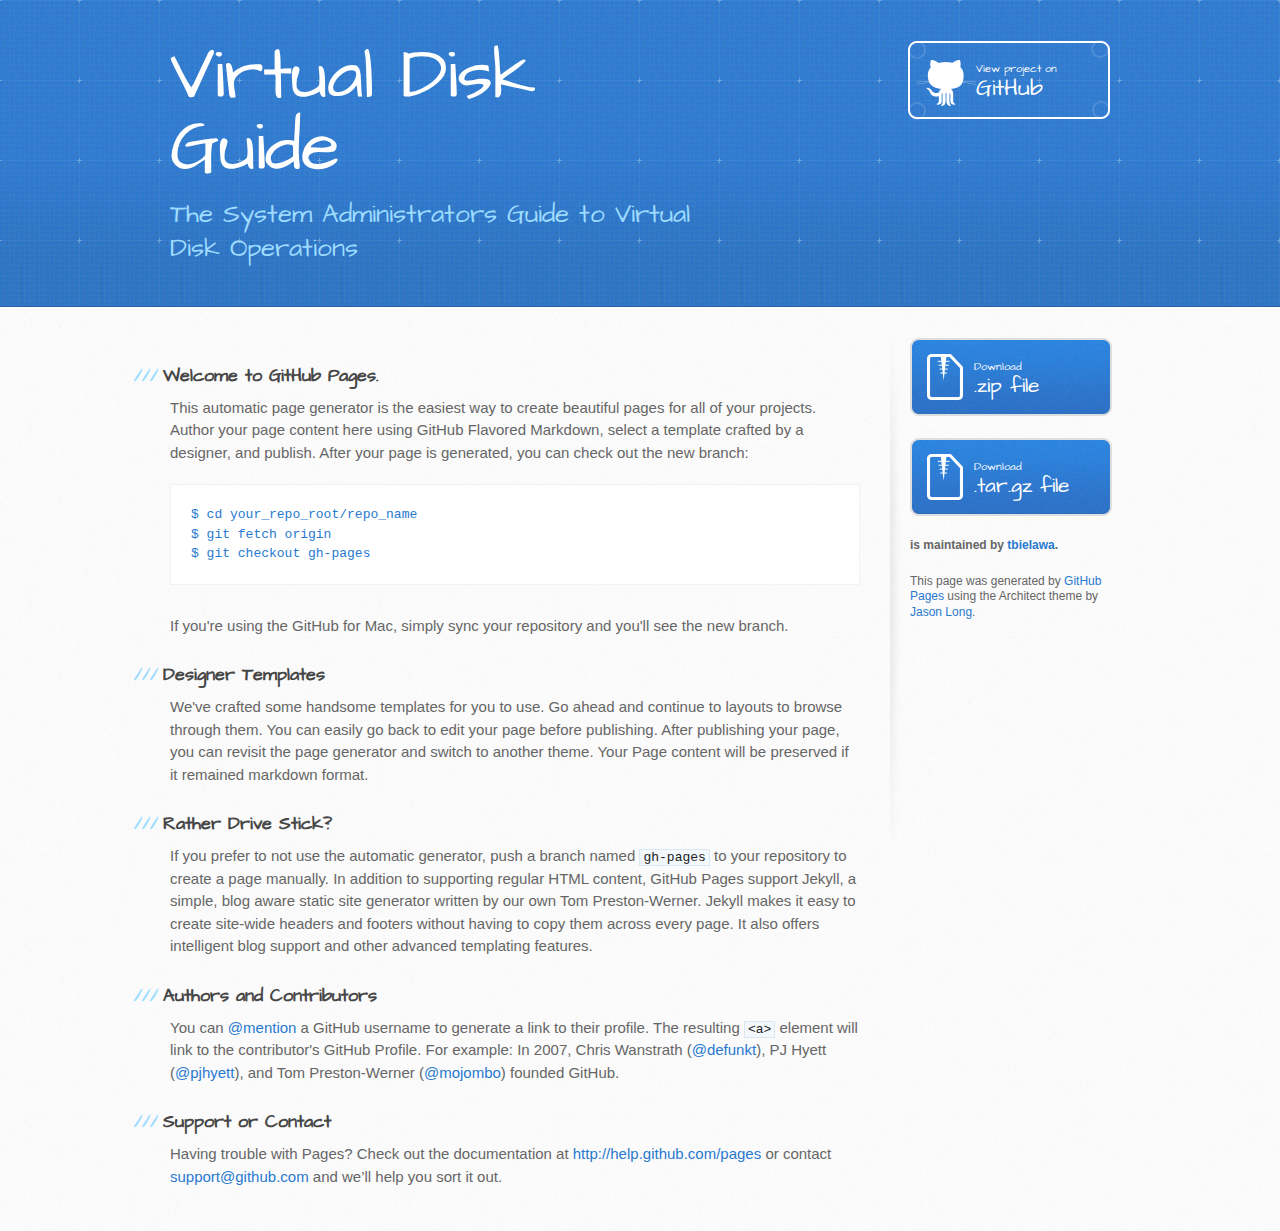
<file: index.html>
<!DOCTYPE html>
<html>
  <head>
    <meta charset='utf-8'>
    <meta http-equiv="X-UA-Compatible" content="chrome=1">
    <meta name="viewport" content="width=device-width, initial-scale=1, maximum-scale=1">
    <link href='https://fonts.googleapis.com/css?family=Architects+Daughter' rel='stylesheet' type='text/css'>
    <link rel="stylesheet" type="text/css" href="stylesheets/stylesheet.css" media="screen" />
    <link rel="stylesheet" type="text/css" href="stylesheets/pygment_trac.css" media="screen" />
    <link rel="stylesheet" type="text/css" href="stylesheets/print.css" media="print" />

    <!--[if lt IE 9]>
    <script src="//html5shiv.googlecode.com/svn/trunk/html5.js"></script>
    <![endif]-->

    <title>Virtual Disk Guide by tbielawa</title>
  </head>

  <body>
    <header>
      <div class="inner">
        <h1>Virtual Disk Guide</h1>
        <h2>The System Administrators Guide to Virtual Disk Operations</h2>
        <a href="https://github.com/tbielawa/Virtual-Disk-Guide" class="button"><small>View project on</small>GitHub</a>
      </div>
    </header>

    <div id="content-wrapper">
      <div class="inner clearfix">
        <section id="main-content">
          <h3>Welcome to GitHub Pages.</h3>

<p>This automatic page generator is the easiest way to create beautiful pages for all of your projects. Author your page content here using GitHub Flavored Markdown, select a template crafted by a designer, and publish. After your page is generated, you can check out the new branch:</p>

<pre><code>$ cd your_repo_root/repo_name
$ git fetch origin
$ git checkout gh-pages
</code></pre>

<p>If you're using the GitHub for Mac, simply sync your repository and you'll see the new branch.</p>

<h3>Designer Templates</h3>

<p>We've crafted some handsome templates for you to use. Go ahead and continue to layouts to browse through them. You can easily go back to edit your page before publishing. After publishing your page, you can revisit the page generator and switch to another theme. Your Page content will be preserved if it remained markdown format.</p>

<h3>Rather Drive Stick?</h3>

<p>If you prefer to not use the automatic generator, push a branch named <code>gh-pages</code> to your repository to create a page manually. In addition to supporting regular HTML content, GitHub Pages support Jekyll, a simple, blog aware static site generator written by our own Tom Preston-Werner. Jekyll makes it easy to create site-wide headers and footers without having to copy them across every page. It also offers intelligent blog support and other advanced templating features.</p>

<h3>Authors and Contributors</h3>

<p>You can <a href="https://github.com/blog/821" class="user-mention">@mention</a> a GitHub username to generate a link to their profile. The resulting <code>&lt;a&gt;</code> element will link to the contributor's GitHub Profile. For example: In 2007, Chris Wanstrath (<a href="https://github.com/defunkt" class="user-mention">@defunkt</a>), PJ Hyett (<a href="https://github.com/pjhyett" class="user-mention">@pjhyett</a>), and Tom Preston-Werner (<a href="https://github.com/mojombo" class="user-mention">@mojombo</a>) founded GitHub.</p>

<h3>Support or Contact</h3>

<p>Having trouble with Pages? Check out the documentation at <a href="http://help.github.com/pages">http://help.github.com/pages</a> or contact <a href="mailto:support@github.com">support@github.com</a> and we’ll help you sort it out.</p>
        </section>

        <aside id="sidebar">
          <a href="https://github.com/tbielawa/Virtual-Disk-Guide/zipball/master" class="button">
            <small>Download</small>
            .zip file
          </a>
          <a href="https://github.com/tbielawa/Virtual-Disk-Guide/tarball/master" class="button">
            <small>Download</small>
            .tar.gz file
          </a>

          <p class="repo-owner"><a href="https://github.com/tbielawa/Virtual-Disk-Guide"></a> is maintained by <a href="https://github.com/tbielawa">tbielawa</a>.</p>

          <p>This page was generated by <a href="pages.github.com">GitHub Pages</a> using the Architect theme by <a href="http://twitter.com/jasonlong">Jason Long</a>.</p>
        </aside>
      </div>
    </div>

  
  </body>
</html>
</file>
<file: stylesheets/pygment_trac.css>
.highlight  { background: #ffffff; }
.highlight .c { color: #999988; font-style: italic } /* Comment */
.highlight .err { color: #a61717; background-color: #e3d2d2 } /* Error */
.highlight .k { font-weight: bold } /* Keyword */
.highlight .o { font-weight: bold } /* Operator */
.highlight .cm { color: #999988; font-style: italic } /* Comment.Multiline */
.highlight .cp { color: #999999; font-weight: bold } /* Comment.Preproc */
.highlight .c1 { color: #999988; font-style: italic } /* Comment.Single */
.highlight .cs { color: #999999; font-weight: bold; font-style: italic } /* Comment.Special */
.highlight .gd { color: #000000; background-color: #ffdddd } /* Generic.Deleted */
.highlight .gd .x { color: #000000; background-color: #ffaaaa } /* Generic.Deleted.Specific */
.highlight .ge { font-style: italic } /* Generic.Emph */
.highlight .gr { color: #aa0000 } /* Generic.Error */
.highlight .gh { color: #999999 } /* Generic.Heading */
.highlight .gi { color: #000000; background-color: #ddffdd } /* Generic.Inserted */
.highlight .gi .x { color: #000000; background-color: #aaffaa } /* Generic.Inserted.Specific */
.highlight .go { color: #888888 } /* Generic.Output */
.highlight .gp { color: #555555 } /* Generic.Prompt */
.highlight .gs { font-weight: bold } /* Generic.Strong */
.highlight .gu { color: #800080; font-weight: bold; } /* Generic.Subheading */
.highlight .gt { color: #aa0000 } /* Generic.Traceback */
.highlight .kc { font-weight: bold } /* Keyword.Constant */
.highlight .kd { font-weight: bold } /* Keyword.Declaration */
.highlight .kn { font-weight: bold } /* Keyword.Namespace */
.highlight .kp { font-weight: bold } /* Keyword.Pseudo */
.highlight .kr { font-weight: bold } /* Keyword.Reserved */
.highlight .kt { color: #445588; font-weight: bold } /* Keyword.Type */
.highlight .m { color: #009999 } /* Literal.Number */
.highlight .s { color: #d14 } /* Literal.String */
.highlight .na { color: #008080 } /* Name.Attribute */
.highlight .nb { color: #0086B3 } /* Name.Builtin */
.highlight .nc { color: #445588; font-weight: bold } /* Name.Class */
.highlight .no { color: #008080 } /* Name.Constant */
.highlight .ni { color: #800080 } /* Name.Entity */
.highlight .ne { color: #990000; font-weight: bold } /* Name.Exception */
.highlight .nf { color: #990000; font-weight: bold } /* Name.Function */
.highlight .nn { color: #555555 } /* Name.Namespace */
.highlight .nt { color: #000080 } /* Name.Tag */
.highlight .nv { color: #008080 } /* Name.Variable */
.highlight .ow { font-weight: bold } /* Operator.Word */
.highlight .w { color: #bbbbbb } /* Text.Whitespace */
.highlight .mf { color: #009999 } /* Literal.Number.Float */
.highlight .mh { color: #009999 } /* Literal.Number.Hex */
.highlight .mi { color: #009999 } /* Literal.Number.Integer */
.highlight .mo { color: #009999 } /* Literal.Number.Oct */
.highlight .sb { color: #d14 } /* Literal.String.Backtick */
.highlight .sc { color: #d14 } /* Literal.String.Char */
.highlight .sd { color: #d14 } /* Literal.String.Doc */
.highlight .s2 { color: #d14 } /* Literal.String.Double */
.highlight .se { color: #d14 } /* Literal.String.Escape */
.highlight .sh { color: #d14 } /* Literal.String.Heredoc */
.highlight .si { color: #d14 } /* Literal.String.Interpol */
.highlight .sx { color: #d14 } /* Literal.String.Other */
.highlight .sr { color: #009926 } /* Literal.String.Regex */
.highlight .s1 { color: #d14 } /* Literal.String.Single */
.highlight .ss { color: #990073 } /* Literal.String.Symbol */
.highlight .bp { color: #999999 } /* Name.Builtin.Pseudo */
.highlight .vc { color: #008080 } /* Name.Variable.Class */
.highlight .vg { color: #008080 } /* Name.Variable.Global */
.highlight .vi { color: #008080 } /* Name.Variable.Instance */
.highlight .il { color: #009999 } /* Literal.Number.Integer.Long */

.type-csharp .highlight .k { color: #0000FF }
.type-csharp .highlight .kt { color: #0000FF }
.type-csharp .highlight .nf { color: #000000; font-weight: normal }
.type-csharp .highlight .nc { color: #2B91AF }
.type-csharp .highlight .nn { color: #000000 }
.type-csharp .highlight .s { color: #A31515 }
.type-csharp .highlight .sc { color: #A31515 }
</file>
<file: stylesheets/print.css>
html, body, div, span, applet, object, iframe,
h1, h2, h3, h4, h5, h6, p, blockquote, pre,
a, abbr, acronym, address, big, cite, code,
del, dfn, em, img, ins, kbd, q, s, samp,
small, strike, strong, sub, sup, tt, var,
b, u, i, center,
dl, dt, dd, ol, ul, li,
fieldset, form, label, legend,
table, caption, tbody, tfoot, thead, tr, th, td,
article, aside, canvas, details, embed, 
figure, figcaption, footer, header, hgroup, 
menu, nav, output, ruby, section, summary,
time, mark, audio, video {
  margin: 0;
  padding: 0;
  border: 0;
  font-size: 100%;
  font: inherit;
  vertical-align: baseline;
}
/* HTML5 display-role reset for older browsers */
article, aside, details, figcaption, figure, 
footer, header, hgroup, menu, nav, section {
  display: block;
}
body {
  line-height: 1;
}
ol, ul {
  list-style: none;
}
blockquote, q {
  quotes: none;
}
blockquote:before, blockquote:after,
q:before, q:after {
  content: '';
  content: none;
}
table {
  border-collapse: collapse;
  border-spacing: 0;
}
body {
  font-size: 13px;
  line-height: 1.5; 
  font-family: 'Helvetica Neue', Helvetica, Arial, serif;
  color: #000;
}

a {
  color: #d5000d;
  font-weight: bold;
}

header {
  padding-top: 35px;
  padding-bottom: 10px;
}

header h1 {
  font-weight: bold;
  letter-spacing: -1px;
  font-size: 48px;
  color: #303030;
  line-height: 1.2;
}

header h2 {
  letter-spacing: -1px;
  font-size: 24px;
  color: #aaa;
  font-weight: normal;
  line-height: 1.3;
}
#downloads {
  display: none;
}
#main_content {
  padding-top: 20px;
}

code, pre {
  font-family: Monaco, "Bitstream Vera Sans Mono", "Lucida Console", Terminal;
  color: #222;
  margin-bottom: 30px;
  font-size: 12px;
}

code {
  padding: 0 3px;
}

pre {
  border: solid 1px #ddd;
  padding: 20px;
  overflow: auto;
}
pre code {
  padding: 0;
}

ul, ol, dl {
  margin-bottom: 20px;
}


/* COMMON STYLES */

table {
  width: 100%;
  border: 1px solid #ebebeb;
}

th {
  font-weight: 500;
}

td {
  border: 1px solid #ebebeb;
  text-align: center; 
  font-weight: 300;
}

form {
  background: #f2f2f2;
  padding: 20px;
  
}


/* GENERAL ELEMENT TYPE STYLES */

h1 {
  font-size: 2.8em;
} 

h2 {
  font-size: 22px;
  font-weight: bold;
  color: #303030;
  margin-bottom: 8px;
} 

h3 {
  color: #d5000d;
  font-size: 18px;
  font-weight: bold;
  margin-bottom: 8px;
} 
 
h4 {
  font-size: 16px;
  color: #303030;
  font-weight: bold;
} 

h5 {
  font-size: 1em;
  color: #303030;
} 

h6 {
  font-size: .8em;
  color: #303030;
} 

p {
  font-weight: 300;
  margin-bottom: 20px;
}
 
a {
  text-decoration: none;
}

p a {
  font-weight: 400;
}

blockquote {
  font-size: 1.6em;
  border-left: 10px solid #e9e9e9;
  margin-bottom: 20px;
  padding: 0 0 0 30px;
}

ul li {
  list-style: disc inside;
  padding-left: 20px;
}

ol li {
  list-style: decimal inside;
  padding-left: 3px;
}

dl dd {
  font-style: italic;
  font-weight: 100;
}

footer {
  margin-top: 40px;
  padding-top: 20px;
  padding-bottom: 30px;
  font-size: 13px;
  color: #aaa;
}

footer a {
  color: #666;
}

/* MISC */
.clearfix:after {
  clear: both;
  content: '.';
  display: block;
  visibility: hidden;
  height: 0;
}

.clearfix {display: inline-block;}
* html .clearfix {height: 1%;}
.clearfix {display: block;}
</file>
<file: stylesheets/stylesheet.css>
/* http://meyerweb.com/eric/tools/css/reset/ 
   v2.0 | 20110126
   License: none (public domain)
*/
html, body, div, span, applet, object, iframe,
h1, h2, h3, h4, h5, h6, p, blockquote, pre,
a, abbr, acronym, address, big, cite, code,
del, dfn, em, img, ins, kbd, q, s, samp,
small, strike, strong, sub, sup, tt, var,
b, u, i, center,
dl, dt, dd, ol, ul, li,
fieldset, form, label, legend,
table, caption, tbody, tfoot, thead, tr, th, td,
article, aside, canvas, details, embed, 
figure, figcaption, footer, header, hgroup, 
menu, nav, output, ruby, section, summary,
time, mark, audio, video {
	margin: 0;
	padding: 0;
	border: 0;
	font-size: 100%;
	font: inherit;
	vertical-align: baseline;
}
/* HTML5 display-role reset for older browsers */
article, aside, details, figcaption, figure, 
footer, header, hgroup, menu, nav, section {
	display: block;
}
body {
	line-height: 1;
}
ol, ul {
	list-style: none;
}
blockquote, q {
	quotes: none;
}
blockquote:before, blockquote:after,
q:before, q:after {
	content: '';
	content: none;
}
table {
	border-collapse: collapse;
	border-spacing: 0;
}

/* LAYOUT STYLES */
body {
  font-size: 15px;
  line-height: 1.5; 
  background: #fafafa url(../images/body-bg.jpg) 0 0 repeat;
  font-family: 'Helvetica Neue', Helvetica, Arial, serif;
  font-weight: 400;
  color: #666;
}

a {
  color: #2879d0;
}
a:hover {
  color: #2268b2;
}

header {
  padding-top: 40px;
  padding-bottom: 40px;
  font-family: 'Architects Daughter', 'Helvetica Neue', Helvetica, Arial, serif; 
  background: #2e7bcf url(../images/header-bg.jpg) 0 0 repeat-x;
  border-bottom: solid 1px #275da1;
}

header h1 {
  letter-spacing: -1px;
  font-size: 72px;
  color: #fff;
  line-height: 1;
  margin-bottom: 0.2em;
  width: 540px;
}

header h2 {
  font-size: 26px;
  color: #9ddcff;
  font-weight: normal;
  line-height: 1.3;
  width: 540px;
  letter-spacing: 0;
}

.inner {
  position: relative;
  width: 940px;
  margin: 0 auto;
}

#content-wrapper {
  border-top: solid 1px #fff;
  padding-top: 30px;
}

#main-content {
  width: 690px;
  float: left;
}

#main-content img {
  max-width: 100%;
}

aside#sidebar {
  width: 200px;
  padding-left: 20px;
  min-height: 504px;
  float: right;
  background: transparent url(../images/sidebar-bg.jpg) 0 0 no-repeat;
  font-size: 12px;
  line-height: 1.3;
}

aside#sidebar p.repo-owner,
aside#sidebar p.repo-owner a {
  font-weight: bold;
}

#downloads {
  margin-bottom: 40px;
}

a.button {
  width: 134px;
  height: 58px;
  line-height: 1.2;
  font-size: 23px;
  color: #fff;
  padding-left: 68px;
  padding-top: 22px;
  font-family: 'Architects Daughter', 'Helvetica Neue', Helvetica, Arial, serif; 
}
a.button small {
  display: block;
  font-size: 11px;
}
header a.button {
  position: absolute;
  right: 0;
  top: 0;
  background: transparent url(../images/github-button.png) 0 0 no-repeat;
}
aside a.button {
  width: 138px;
  padding-left: 64px;
  display: block;
  background: transparent url(../images/download-button.png) 0 0 no-repeat;
  margin-bottom: 20px;
  font-size: 21px;
}

code, pre {
  font-family: Monaco, "Bitstream Vera Sans Mono", "Lucida Console", Terminal, monospace;
  color: #222;
  margin-bottom: 30px;
  font-size: 13px;
}

code {
  background-color: #f2f8fc;
  border: solid 1px #dbe7f3;
  padding: 0 3px;
}

pre {
  padding: 20px;
  background: #fff;
  text-shadow: none;
  overflow: auto;
  border: solid 1px #f2f2f2;
}
pre code {
  color: #2879d0;
  background-color: #fff;
  border: none;
  padding: 0;
}

ul, ol, dl {
  margin-bottom: 20px;
}


/* COMMON STYLES */

hr {
  height: 1px;
  line-height: 1px;
  margin-top: 1em;
  padding-bottom: 1em;
  border: none;
  background: transparent url('../images/hr.png') 0 0 no-repeat;
}

table {
  width: 100%;
  border: 1px solid #ebebeb;
}

th {
  font-weight: 500;
}

td {
  border: 1px solid #ebebeb;
  text-align: center; 
  font-weight: 300;
}

form {
  background: #f2f2f2;
  padding: 20px;
  
}


/* GENERAL ELEMENT TYPE STYLES */

#main-content h1 {
  font-family: 'Architects Daughter', 'Helvetica Neue', Helvetica, Arial, serif; 
  font-size: 2.8em;
  letter-spacing: -1px;
  color: #474747;
} 

#main-content h1:before {
  content: "/";
  color: #9ddcff;
  padding-right: 0.3em;
  margin-left: -0.9em;
}

#main-content h2 {
  font-family: 'Architects Daughter', 'Helvetica Neue', Helvetica, Arial, serif; 
  font-size: 22px;
  font-weight: bold;
  margin-bottom: 8px;
  color: #474747;
} 
#main-content h2:before {
  content: "//";
  color: #9ddcff;
  padding-right: 0.3em;
  margin-left: -1.5em;
}

#main-content h3 {
  font-family: 'Architects Daughter', 'Helvetica Neue', Helvetica, Arial, serif; 
  font-size: 18px;
  font-weight: bold;
  margin-top: 24px;
  margin-bottom: 8px;
  color: #474747;
} 
 
#main-content h3:before {
  content: "///";
  color: #9ddcff;
  padding-right: 0.3em;
  margin-left: -2em;
}

#main-content h4 {
  font-family: 'Architects Daughter', 'Helvetica Neue', Helvetica, Arial, serif; 
  font-size: 15px;
  font-weight: bold;
  color: #474747;
} 

h4:before {
  content: "////";
  color: #9ddcff;
  padding-right: 0.3em;
  margin-left: -2.8em;
}

#main-content h5 {
  font-family: 'Architects Daughter', 'Helvetica Neue', Helvetica, Arial, serif; 
  font-size: 14px;
  color: #474747;
} 
h5:before {
  content: "/////";
  color: #9ddcff;
  padding-right: 0.3em;
  margin-left: -3.2em;
}

#main-content h6 {
  font-family: 'Architects Daughter', 'Helvetica Neue', Helvetica, Arial, serif; 
  font-size: .8em;
  color: #474747;
} 
h6:before {
  content: "//////";
  color: #9ddcff;
  padding-right: 0.3em;
  margin-left: -3.7em;
}

p {
  margin-bottom: 20px;
}
 
a {
  text-decoration: none;
}

p a {
  font-weight: 400;
}

blockquote {
  font-size: 1.6em;
  border-left: 10px solid #e9e9e9;
  margin-bottom: 20px;
  padding: 0 0 0 30px;
}

ul li {
  list-style: disc inside;
  padding-left: 20px;
}

ol li {
  list-style: decimal inside;
  padding-left: 3px;
}

dl dd {
  font-style: italic;
  font-weight: 100;
}

footer {
  background: transparent url('../images/hr.png') 0 0 no-repeat;
  margin-top: 40px;
  padding-top: 20px;
  padding-bottom: 30px;
  font-size: 13px;
  color: #aaa;
}

footer a {
  color: #666;
}
footer a:hover {
  color: #444;
}

/* MISC */
.clearfix:after {
  clear: both;
  content: '.';
  display: block;
  visibility: hidden;
  height: 0;
}

.clearfix {display: inline-block;}
* html .clearfix {height: 1%;}
.clearfix {display: block;}

/* #Media Queries
================================================== */

/* Smaller than standard 960 (devices and browsers) */
@media only screen and (max-width: 959px) {}

/* Tablet Portrait size to standard 960 (devices and browsers) */
@media only screen and (min-width: 768px) and (max-width: 959px) {
  .inner {
    width: 740px;
  }
  header h1, header h2 {
    width: 340px;
  }
  header h1 {
    font-size: 60px;
  }
  header h2 {
    font-size: 30px;
  }
  #main-content {
    width: 490px;
  }
  #main-content h1:before,
  #main-content h2:before,
  #main-content h3:before,
  #main-content h4:before,
  #main-content h5:before,
  #main-content h6:before {
    content: none;
    padding-right: 0;
    margin-left: 0;
  }
}

/* All Mobile Sizes (devices and browser) */
@media only screen and (max-width: 767px) {
  .inner {
    width: 93%;
  }
  header {
    padding: 20px 0;
  }
  header .inner {
    position: relative;
  }
  header h1, header h2 {
    width: 100%;
  }
  header h1 {
    font-size: 48px;
  }
  header h2 {
    font-size: 24px;
  }
  header a.button {
    background-image: none;
    width: auto;
    height: auto;
    display: inline-block;
    margin-top: 15px;
    padding: 5px 10px;
    position: relative;
    text-align: center;
    font-size: 13px;
    line-height: 1;
    background-color: #9ddcff;
    color: #2879d0;
    -moz-border-radius: 5px;
    -webkit-border-radius: 5px;                     
    border-radius: 5px;    
  }
  header a.button small {
    font-size: 13px;
    display: inline;
  }
  #main-content,
  aside#sidebar {
    float: none;
    width: 100% ! important;
  }
  aside#sidebar {
    background-image: none;
    margin-top: 20px;
    border-top: solid 1px #ddd;
    padding: 20px 0;
    min-height: 0;
  }
  aside#sidebar a.button {
    display: none;
  }
  #main-content h1:before,
  #main-content h2:before,
  #main-content h3:before,
  #main-content h4:before,
  #main-content h5:before,
  #main-content h6:before {
    content: none;
    padding-right: 0;
    margin-left: 0;
  }
}

/* Mobile Landscape Size to Tablet Portrait (devices and browsers) */
@media only screen and (min-width: 480px) and (max-width: 767px) {}

/* Mobile Portrait Size to Mobile Landscape Size (devices and browsers) */
@media only screen and (max-width: 479px) {}
</file>
